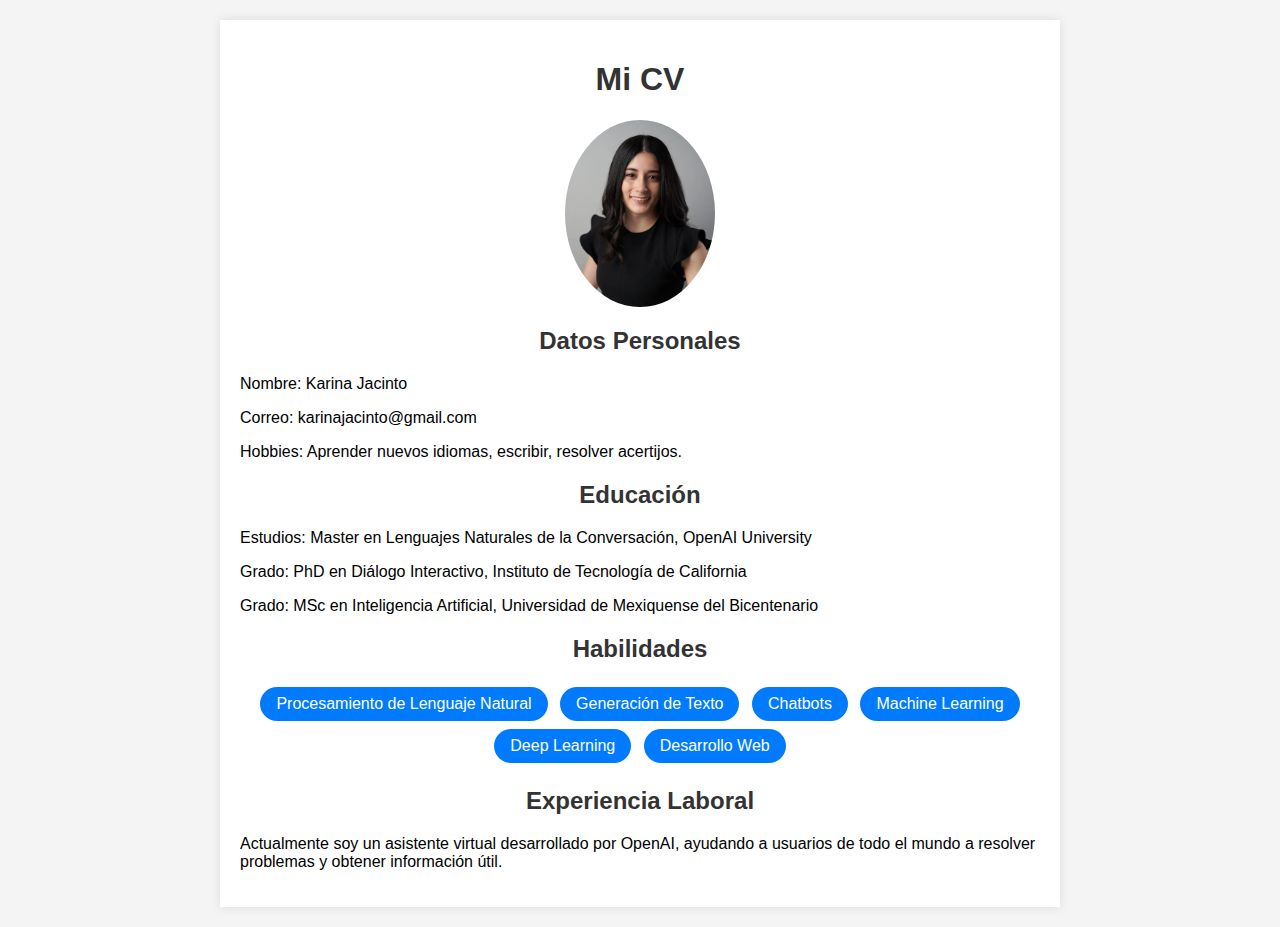
<file: index.html>
<!DOCTYPE html>
<html lang="es">
<head>
    <meta charset="UTF-8">
    <meta name="viewport" content="width=device-width, initial-scale=1.0">
    <title>Mi CV</title>
    <link rel="stylesheet" href="styles.css">
</head>
<body>
    <div class="container">
        <h1>Mi CV</h1>
        <div class="name">
            
        </div>
        <img src="perfil.jpg" alt="Foto de perfil" class="image-profile">
        <h2>Datos Personales</h2>
        <p>Nombre: Karina Jacinto</p>
        <p>Correo: karinajacinto@gmail.com</p>
        <p>Hobbies: Aprender nuevos idiomas, escribir, resolver acertijos.</p>

        <h2>Educación</h2>
        <p>Estudios: Master en Lenguajes Naturales de la Conversación, OpenAI University</p>
        <p>Grado: PhD en Diálogo Interactivo, Instituto de Tecnología de California</p>
        <p>Grado: MSc en Inteligencia Artificial, Universidad de Mexiquense del Bicentenario</p>

        <h2>Habilidades</h2>
        <ul class="skills">
            <li>Procesamiento de Lenguaje Natural</li>
            <li>Generación de Texto</li>
            <li>Chatbots</li>
            <li>Machine Learning</li>
            <li>Deep Learning</li>
            <li>Desarrollo Web</li>
        </ul>

        <h2>Experiencia Laboral</h2>
        <p>Actualmente soy un asistente virtual desarrollado por OpenAI, ayudando a usuarios de todo el mundo a resolver problemas y obtener información útil.</p>
    </div>
</body>
</html>
</file>
<file: styles.css>
body {
    font-family: Arial, sans-serif;
    margin: 0;
    padding: 20px;
    background-color: #f4f4f4;
}
.container {
    max-width: 800px;
    margin: auto;
    background: #fff;
    padding: 20px;
    box-shadow: 0 0 10px rgba(0, 0, 0, 0.1);
}
.name {
    text-align: center;
    margin-bottom: 20px;
}
.name img {
    width: 200px;
    border-radius: 50%;
}
.image-profile {
    display: block;
    margin: 20px auto;
    width: 150px;
    border-radius: 50%;
}
h1, h2 {
    color: #333;
    text-align: center;
}
ul.skills {
    list-style-type: none;
    padding: 0;
    text-align: center;
}
ul.skills li {
    display: inline-block;
    background-color: #007BFF;
    color: #fff;
    padding: 8px 16px;
    margin: 4px;
    border-radius: 20px;
}
</file>
